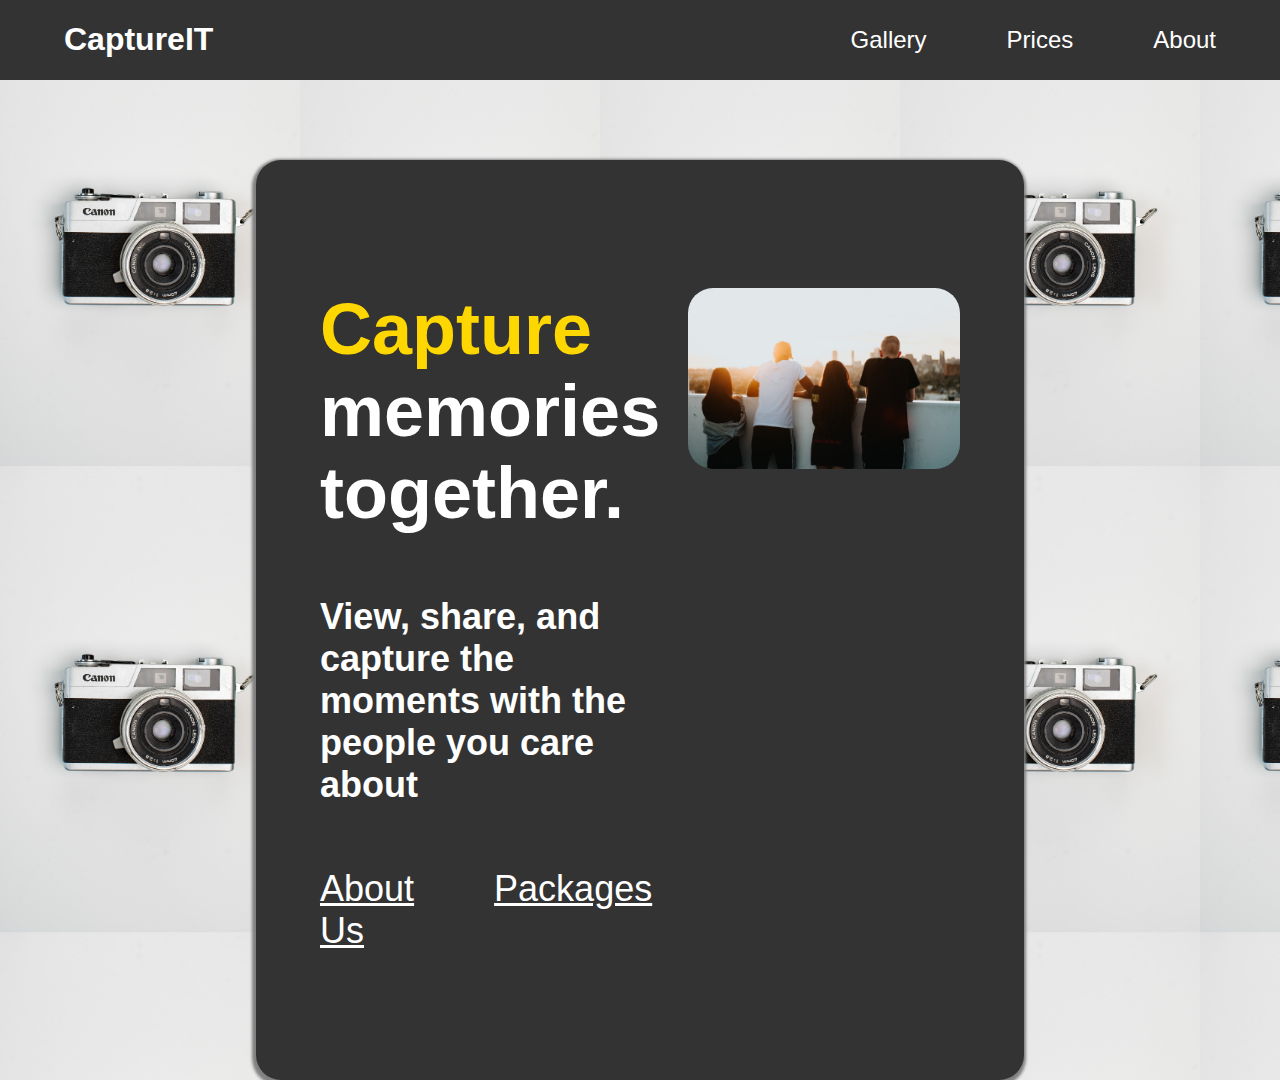
<file: index.html>
<!DOCTYPE html>
<html lang="en">
<head>
    <meta charset="UTF-8">
    <meta name="viewport" content="width=device-width, initial-scale=1.0">
    <title>CaptureIT</title>
    <link rel="stylesheet" href="style.css">
</head>
<body>

    <main>
        <div class="navbar flex">
            <div class="navbar-nav flex center">
                <a href="index.html"><h1>CaptureIT</h1></a>
                <ul class="flex">
                    <li><a href="home.html">Gallery</a></li>
                    <li><a href="prices.html">Prices</a></li>
                    <li><a href="about.html">About</a></li>
                </ul>
            </div>
        </div>
        <div class="wrapper center">
            <div class="container no-margin no-padding landing center flex box-shadow">
                <div class="landing-box flex-column">
                    <h1 class="no-margin"><span>Capture</span> memories together.</h1>
                    <h2>View, share, and capture the moments with the people you care about</h2>
                    <div class="link-group flex">
                        <a href="about.html">About Us</a>
                        <a href="prices.html">Packages</a>
                    </div>
                   
                    
                </div>
                <div class="landing-box ">
                    <img class="" src="./assets/images/landing-image.jpg" alt="">
                </div>
            </div>
        </div>
    </main>


    
</body>
<script src="/index.js"></script>
</html>
</file>
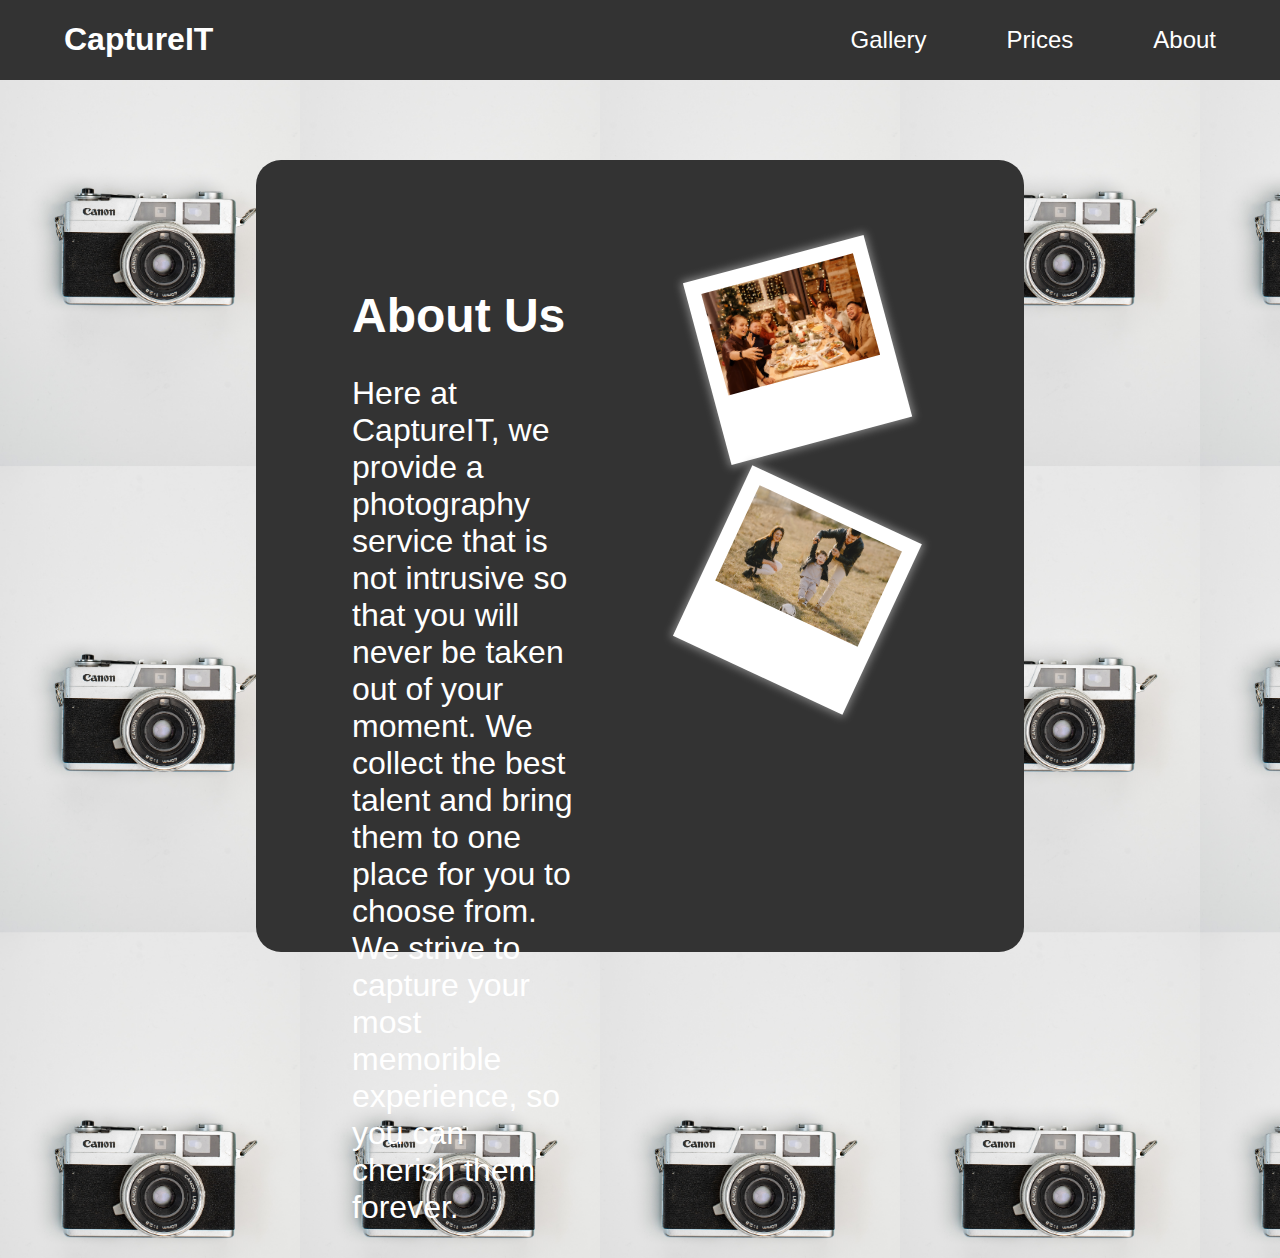
<file: about.html>
<!DOCTYPE html>
<html lang="en">
<head>
    <meta charset="UTF-8">
    <meta name="viewport" content="width=device-width, initial-scale=1.0">
    <title>CaptureIT</title>
    <link rel="stylesheet" href="style.css">
</head>
<body>
    <div class="navbar flex">
        <div class="navbar-nav flex center">
            <a href="index.html"><h1>CaptureIT</h1></a>
            <ul class="flex">
                <li><a href="home.html">Gallery</a></li>
                <li><a href="prices.html">Prices</a></li>
                <li><a href="about.html">About</a></li>
            </ul>
        </div>
    </div>

    <div class="wrapper center no-margin no-padding flex-column">
        <div class="content about flex">
            
            <div class="text-group">
                <h1>About Us</h1>
                <p>Here at CaptureIT, we provide a photography service that is not intrusive so that you will never be taken out of your moment. We collect the best talent and bring them to one place for you to choose from. We strive to capture your most memorible experience, so you can cherish them forever.</p>    
            </div>
            <div class="image-container ">
                <div class="photo-box photo-shadow image-1 ">
                    <div class="photo-content">
                        <img src="./assets/images/about-image-1.jpg" >
                    </div>
                </div>

                <div class="photo-box photo-shadow image-2">
                    <div class="photo-content">
                        <img src="./assets/images/about-image-2.jpg" >
                    </div>
                </div>
                
            </div>
  
        </div>
    </div>
    
    <script src="/index.js"></script>
</body>
</html>
</file>
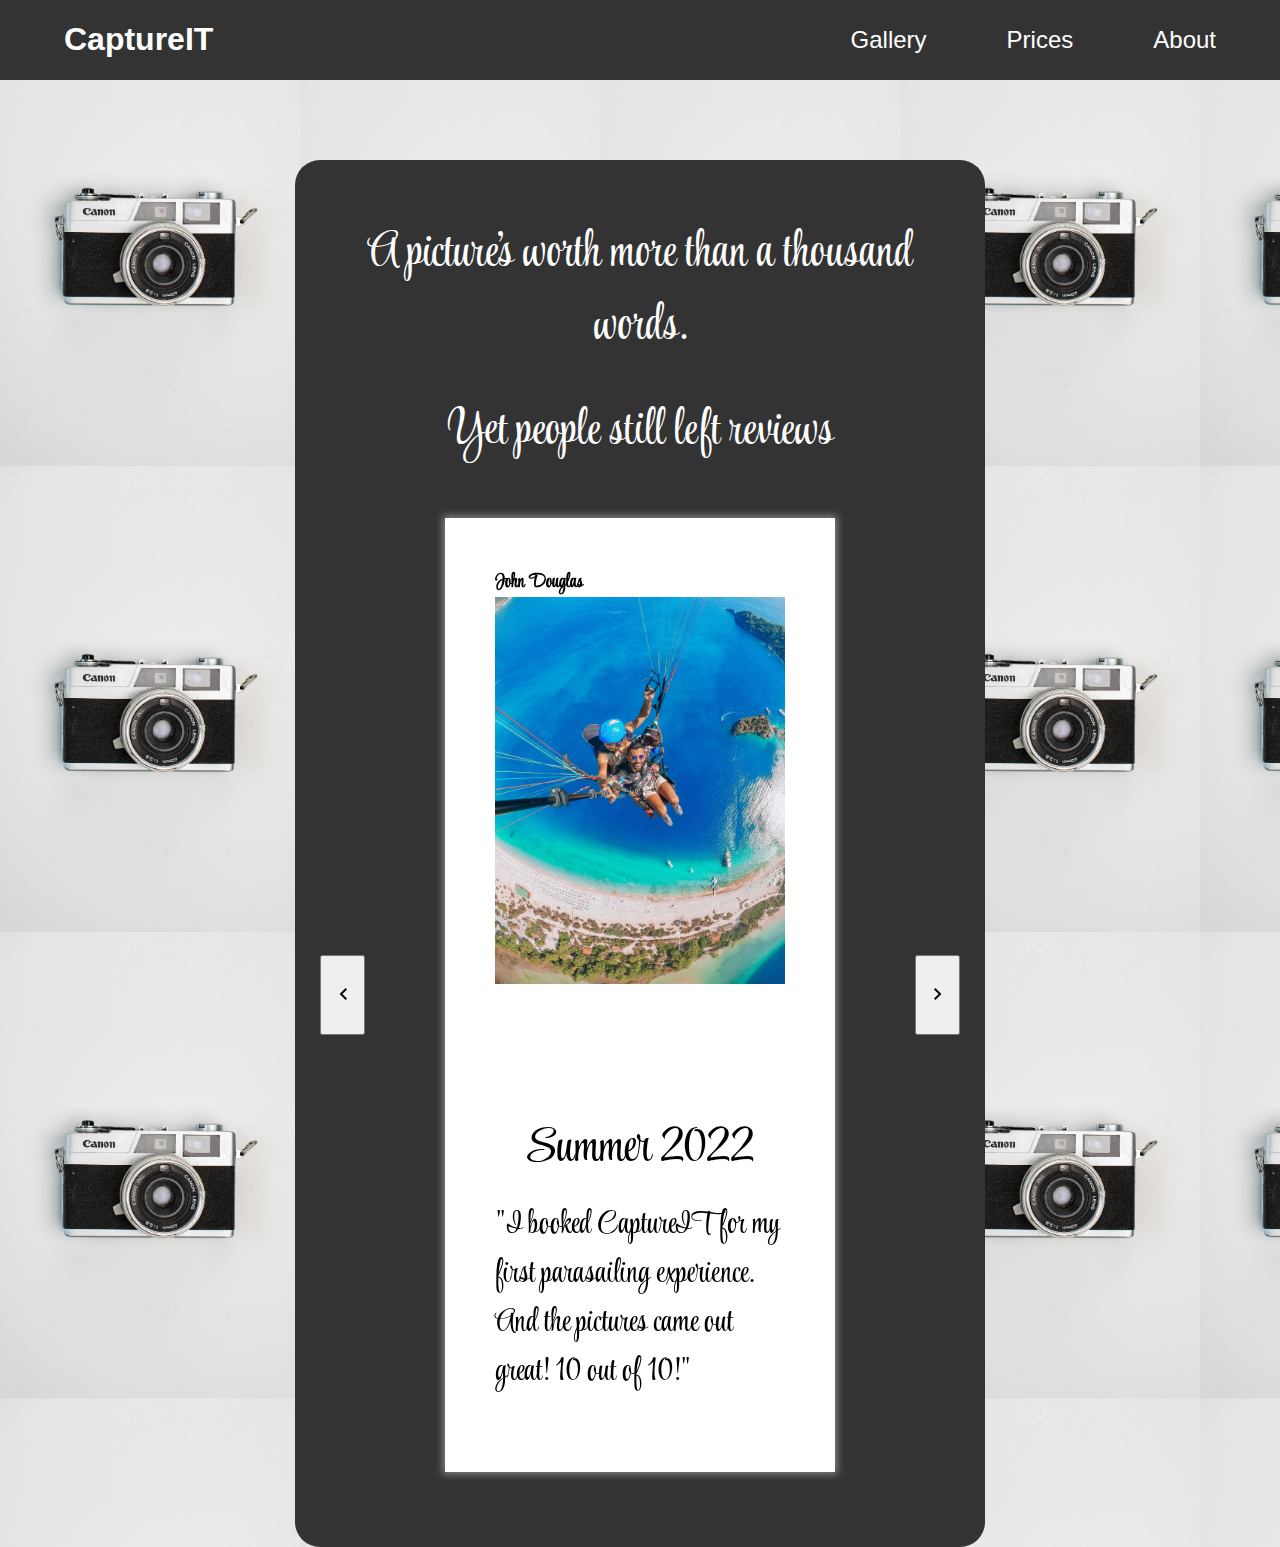
<file: home.html>
<!DOCTYPE html>
<html lang="en">
<head>
    <meta charset="UTF-8">
    <meta name="viewport" content="width=device-width, initial-scale=1.0">
    <title>CaptureIT</title>
    <link rel="stylesheet" href="style.css">
    <link rel="stylesheet" href="https://fonts.googleapis.com/css2?family=Material+Symbols+Outlined:opsz,wght,FILL,GRAD@20..48,100..700,0..1,-50..200" />
</head>
<body>
   
    <div class="navbar flex">
        <div class="navbar-nav flex center">
            <a href="index.html"><h1>CaptureIT</h1></a>
            <ul class="flex">
                <li><a href="home.html">Gallery</a></li>
                <li><a href="prices.html">Prices</a></li>
                <li><a href="about.html">About</a></li>
            </ul>
        </div>
    </div>
    

            <div class="container content no-margin no-padding flex-column center reviews wrapper">
               
            
                    <h1>A picture's worth more than a thousand words.</h1>
                    <h1 class="no-margin">Yet people still left reviews</h1>
                    <div class="feed center flex">
                    
                        <button onclick="previousReview()"><span class="material-symbols-outlined rotate">
                            navigate_next
                            </span></button>
                        <div class="photo-box flex-column center photo-shadow">
                            <h3 class="no-margin">John Douglas</h3>
                            <div class="photo-content flex-column">
                                <div class="photo-image ">
                                    <img src="./assets/images/test-image-1.jpg">
                                  
                                </div>
                                <h1 class="photo-text no-margin">Summer 2022</h1>
                                <p class="no-margin">"I booked CaptureIT for my first parasailing experience. And the pictures came out great! 10 out of 10!"</p>
                            </div>
                            
                        </div>
                        
                        <div class="photo-box center flex-column photo-shadow">
                            <h3 class="no-margin">David Baker</h3>
                            <div class="photo-content flex-column">
                                <div class="photo-image ">
                                    <img src="./assets/images/test-image-2.jpg">
                                </div>
                                <h1 class="photo-text no-margin">Company Retreat</h1>
                                <p class="no-margin">"I took my team on trip to disconnect from our electronics and wind down. With capture it we were able to capture moments like these without taking a pause from our activites."</p>
                            
                            </div>
                           </div>
                           
                           <button onclick="nextReview()">
                                <span class="material-symbols-outlined">
                                    navigate_next
                                </span>
                            </button>
                           
                    </div>

                
                
                
           


          
        </div>
  
    

    <script src="./index.js"></script>
</body>
</html>
</file>
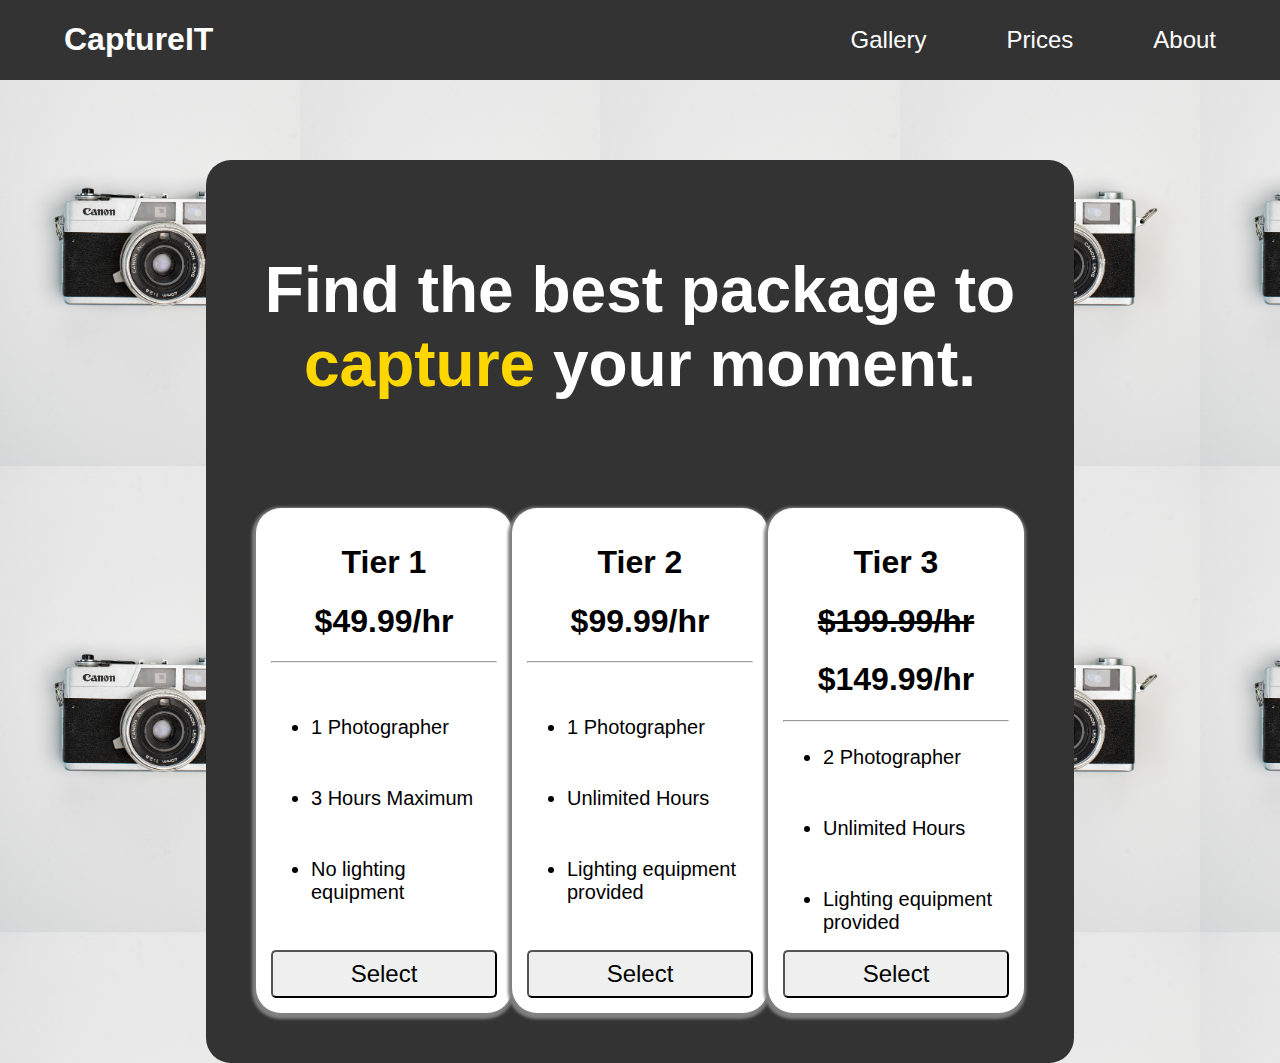
<file: prices.html>
<!DOCTYPE html>
<html lang="en">
<head>
    <meta charset="UTF-8">
    <meta name="viewport" content="width=device-width, initial-scale=1.0">
    <title>CaptureIT</title>
    <link rel="stylesheet" href="style.css">
</head>
<body>
  
    <div class="navbar flex">
        <div class="navbar-nav flex center">
            <a href="index.html"><h1 class="">CaptureIT</h1></a>
            <ul class="flex">
                <li><a href="home.html">Gallery</a></li>
                <li><a href="prices.html">Prices</a></li>
                <li><a href="about.html">About</a></li>
            </ul>
        </div>
    </div>

    <div class="container price-box wrapper center flex-column">
        <h1 class="title">Find the best package to <span>capture</span> your moment.</h1>

        <div class="price-card-group flex">
            <div class="price-card box-shadow flex-column">
                <div class="header-group">
                    <h1>Tier 1</h1>
                    <h1>$49.99/hr</h1>
                    <hr>
                </div>
                
                <ul>
                    <li>1 Photographer</li>
                    <li>3 Hours Maximum</li>
                    <li>No lighting equipment</li>
                </ul>
                <button>Select</button>
            </div>
             <div class="price-card box-shadow flex-column">
                <div class="header-group">
                    <h1>Tier 2</h1>
                    <h1>$99.99/hr</h1>
                    <hr>
                </div>
          
                <ul>
                    <li>1 Photographer</li>
                    <li>Unlimited Hours</li>
                    <li>Lighting equipment provided</li>
                </ul>
                <button>Select</button>
            </div>
             <div class="price-card box-shadow flex-column">
                <div class="header-group">
                    <h1>Tier 3</h1>
                    <h1 class="discount">$199.99/hr</h1>
                    <h1>$149.99/hr</h1>
                    <hr>
                </div>
                
                <ul>
                    <li>2 Photographer</li>
                    <li>Unlimited Hours</li>
                    <li>Lighting equipment provided</li>
                </ul>
                <button>Select</button>
            </div>
            
        </div>
    </div>

    
    <script src="/index.js"></script>
</body>
</html>
</file>
<file: style.css>
@import url("https://fonts.googleapis.com/css2?family=Style+Script&display=swap");
@keyframes fadeIn {
  from {
    opacity: 0;
  }
  to {
    opacity: 1;
  }
}
html,
body {
  font: 100% Helvetica, sans-serif;
  margin: 0px;
  padding: 0px;
  background-image: url("./assets/images/background.jpg");
  background-repeat: repeat;
  background-size: 300px;
}

button:hover {
  background-color: #333;
  color: white;
  cursor: pointer;
}

button:active {
  transform: translateY(2px);
}

.rotate {
  transform: rotate(180deg);
}

.no-margin {
  margin: 0px;
}

.no-padding {
  padding: 0px;
}

.center {
  margin: auto;
}

.navbar {
  width: 100%;
  background-color: #333;
  position: fixed;
  z-index: 1;
}

.navbar-nav {
  color: white;
  width: 90%;
  align-items: center;
}
.navbar-nav a {
  color: white;
  text-decoration: none;
}
.navbar-nav a:hover {
  text-decoration: underline;
}
.navbar-nav ul {
  list-style: none;
  margin-left: auto;
  gap: 5rem;
}
.navbar-nav ul li {
  font-size: 1.5rem;
  position: relative;
  width: fit-content;
}

.no-margin {
  margin: none;
}

.flex {
  display: flex;
}

.flex-column {
  display: flex;
  flex-direction: column;
}

.vertical-center {
  position: relative;
  -ms-transform: translateY(-50%);
  transform: translateY(-50%);
  top: 50%;
}

.wrapper {
  width: 60%;
}

.box-shadow {
  box-shadow: gray -1px 2.5px 3px 3px;
}

.photo-shadow {
  box-shadow: 0 0 8px 2px #888;
}

.discount {
  text-decoration: line-through;
}

.container {
  position: relative;
}

.vertical-center {
  position: relative;
  -ms-transform: translateY(-50%);
  transform: translateY(-50%);
  top: 50%;
}

.content {
  position: relative;
  background-color: #333;
}

.landing {
  align-items: flex-start;
  position: relative;
  top: 10em;
  padding: 8rem 4rem;
  border-radius: 25px;
  justify-content: space-between;
  background-color: #333;
  gap: 3rem;
  animation: fadeIn 1s;
  animation-fill-mode: forwards;
}
.landing a {
  color: white;
  text-decoration: underline;
}
.landing a:hover {
  text-decoration: underline;
  color: #FFD700;
}

.landing-box {
  color: white;
  font-size: 36px;
  max-width: 50%;
  gap: 2rem;
}
.landing-box span {
  color: #FFD700;
}
.landing-box h2 {
  font-size: 36px;
}
.landing-box img {
  position: relative;
  width: 100%;
  border-radius: 25px;
}

.link-group {
  gap: 5rem;
}

.feed {
  position: relative;
  height: 100%;
  gap: 5rem;
  backdrop-filter: blur(5px);
  align-items: center;
  border-radius: 25px;
  padding: 50px 0 50px 0;
}
.feed button {
  height: 5rem;
  width: 5rem;
}

.reviews {
  width: 50%;
  background-color: #333;
  color: white;
  align-items: center;
  border-radius: 25px;
  padding: 25px;
}
.reviews h1 {
  font-family: "Style Script", cursive;
  font-weight: 100;
}
.reviews h1, .reviews h2 {
  text-align: center;
  font-size: 3rem;
}

.photo-content {
  align-items: center;
  position: relative;
  height: 50rem;
  gap: 1rem;
}

.photo-box {
  animation: fadeIn 1s;
  animation-fill-mode: forwards;
  position: relative;
  font-family: "Style Script", cursive;
  background-color: white;
  padding: 50px 50px 75px 50px;
  width: 100%;
  max-width: 50rem;
  display: none;
  color: black;
}
.photo-box h1 {
  font-size: 3rem;
  font-weight: 400;
}
.photo-box p {
  font-size: 2rem;
}
.photo-box img {
  position: absolute;
  width: 100%;
}

.photo-image {
  position: relative;
  height: 90%;
  width: 100%;
  overflow-y: hidden;
}

.content {
  position: relative;
  top: 10rem;
}

.price-box {
  animation: fadeIn 1s;
  animation-fill-mode: forwards;
  top: 10em;
  background-color: #333;
  color: white;
  padding: 50px;
  border-radius: 25px;
  gap: 4rem;

}
.price-box h1 {
  font-size: 4rem;
  text-align: center;
}
.price-box span {
  color: #FFD700;
}

.price-card-group {
  justify-content: space-between;
  height: 100%;
}

.price-card {
  position: relative;
  background-color: white;
  color: black;
  border-radius: 25px;
  padding: 15px;
  width: 30%;
  justify-content: space-between;
}
.price-card h1 {
  font-size: 2rem;
}
.price-card ul {
  display: flex;
  flex-direction: column;
  gap: 3rem;
  margin-left: 0px;
}
.price-card li {
  font-size: 1.25rem;
}
.price-card button {
  width: 100%;
  border-radius: 5px;
  height: 3rem;
  font-size: 1.5rem;
}

.about {
  color: white;
  padding: 6rem;
  border-radius: 25px;
  gap: 8rem;
  align-items: start;
  height: 600px;
}
.about h1 {
  font-size: 3rem;
}
.about p {
  font-size: 2rem;
}
.about div {
  width: 50%;
}
.about .photo-content {
  height: auto;
  width: 100%;
}
.about .photo-box {
  position: absolute;
  padding: 15px 15px 60px 15px;
  width: 70%;
  display: block !important;
}
.about img {
  position: relative;
  height: 100%;
}

.image-container {
  position: relative;
}

.image-1 {
  transform: rotate(-15deg);
}

.image-2 {
  top: 15rem;
  transform: rotate(25deg);
}

/*# sourceMappingURL=style.css.map */
</file>
